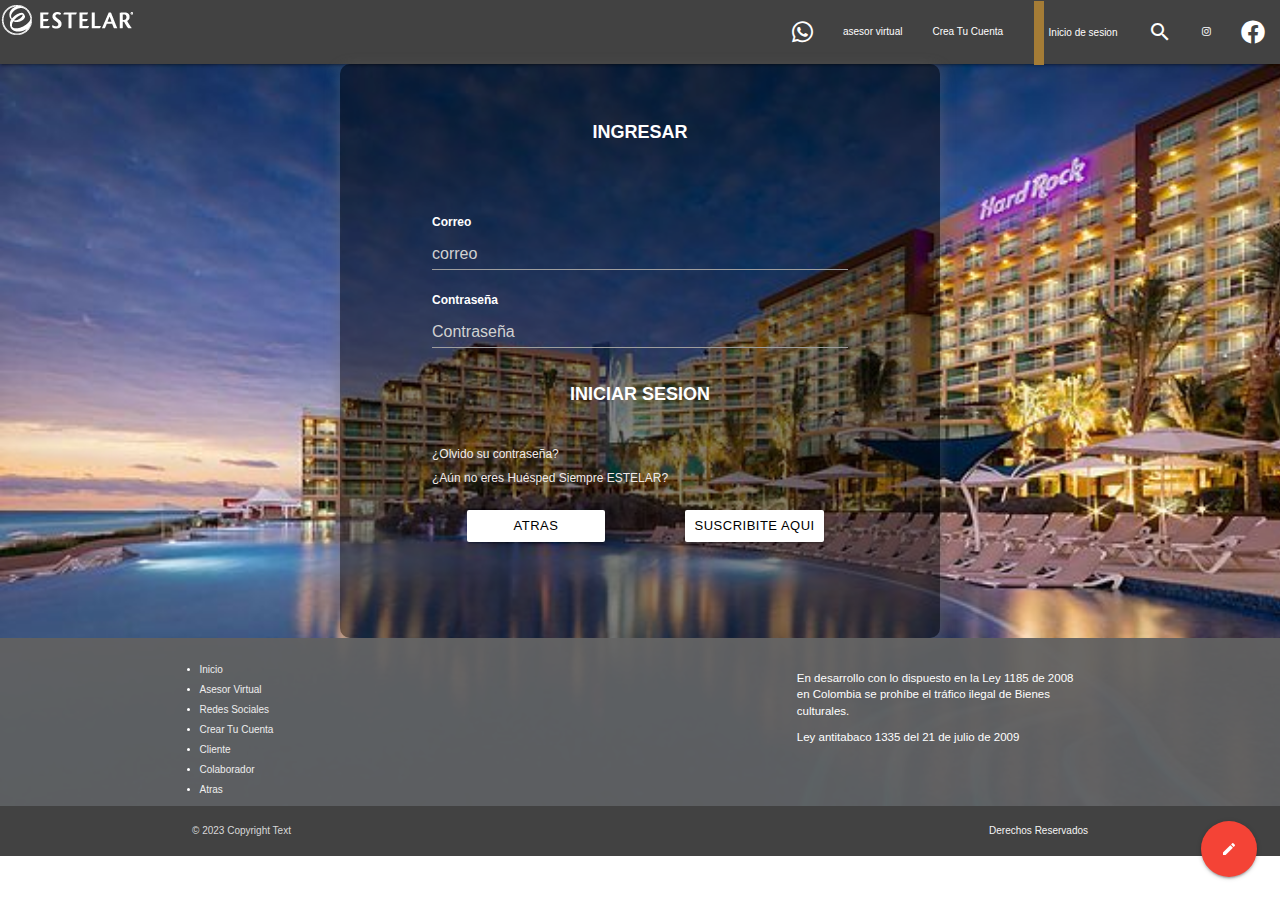
<file: Pantalla de ingreso.html>
<!DOCTYPE html>
<html lang="en">

<head>
  <meta http-equiv="Content-Type" content="text/html; charset=UTF-8" />
  <meta name="viewport" content="width=device-width, initial-scale=1, maximum-scale=1.0" />
  <title>Hotel Esterlar</title>
  <link rel="stylesheet" href="https://cdnjs.cloudflare.com/ajax/libs/font-awesome/6.0.0-beta3/css/all.min.css">
  <!-- CSS  -->
  <link href="https://fonts.googleapis.com/icon?family=Material+Icons" rel="stylesheet">
  <link href="css/materialize.css" type="text/css" rel="stylesheet" media="screen,projection" />
  <link href="css/style.css" type="text/css" rel="stylesheet" media="screen,projection" />
</head>

<body id="pantalla-ingreso">
  <div>
    <!-- barra de menu con logos   -->
    <nav class="grey darken-3 " role="navigation">
      <div class="nav-wrapper">
        <a href="#" class="brand-logo"></a>
        <img src="imagenes del proyecto/Imagen1.png" alt="C:\imagenes del proyecto\Imagen1.png">
        <div id="nav-mobile" class="right hide-on-med-and-down">
          <ul>
            <li> <a href="https://api.whatsapp.com/send?phone=NUMERO_DE_TU_NUMERO" target="_blank"><i
                  class="fab fa-whatsapp"></i></a></li>
            <li class="tab"><a href="#">asesor virtual</a></li>
            <li class="tab"><a href="#">Crea Tu Cuenta</a></li>
            <li class="tab blockquote"><a href="#">
                <blockquote>Inicio de sesion</blockquote>
              </a></li>

            <li><a href="sass.html"><i class="material-icons">search</i></a></li>
            <li><a href="https://www.instagram.com/tu_usuario " class="fab fa-instagram"></i></a>
            <li> <a href="https://www.instagram.com/tu_usuario" target="_blank"><i class="fab fa-facebook"></i></a></li>

          </ul>
        </div>
    </nav>
    <!-- boton flotante -->
    <div class="fixed-action-btn">
      <a class="btn-floating btn-large red">
        <i class="large material-icons">mode_edit</i>
      </a>
      <ul>
        <li><a class="btn-floating red"><i class="material-icons">format_size</i></a></li>
        <li><a class="btn-floating yellow darken-1"><i class="material-icons">brightness_auto </i></a></li>
        <li><a class="btn-floating green"><i class="material-icons">closed_caption_off</i></a></li>
        <li><a class="btn-floating blue"><i class="material-icons">record_voice_over </i></a></li>
        <li><a class="btn-floating blue"><i class="material-icons">g_translate </i></a></li>
      </ul>

    </div>


  </div>

  <section>

    <form class="formulario">
      <fieldset>
        <legend> Ingresar</legend>

        <div class="campos">
          <label> Correo</label>
          <input class="input-text" type="email" placeholder="correo">
        </div>
        <div class="campos">
          <label for="Contraseña">Contraseña</label>
          <input id="Contraseña" type="password" class="validate" placeholder="Contraseña">
        </div>


        <a href="##" class="boton-btn boton--segundario">Iniciar Sesion</a>

        <div>
          <label>¿Olvido su contraseña?</label>
        </div>

        <div>
          <label>¿Aún no eres Huésped Siempre ESTELAR?</label>
        </div>

        <br>



        <div class="row">
          <a class="white black-text btn-small col s4 offset-s1">Atras</a>
          <a class="white black-text btn-small col s4 offset-s2">Suscribite aqui</a>
        </div>


      </fieldset>


    </form>
  </section>








  <!-- footer-->
  <footer class="page-footer grey darken-2">
    <div class="container">
      <div class="row">
        <div class="col s12 m8 l8">
          <li class="left-align"><a class="grey-text text-lighten-3" href="#!">Inicio</a></li>
          <li class="left-align"><a class="grey-text text-lighten-3" href="#!">Asesor Virtual</a></li>
          <li class="left-align"><a class="grey-text text-lighten-3" href="#!">Redes Sociales</a></li>
          <li class="left-align"><a class="grey-text text-lighten-3" href="#!">Crear Tu Cuenta</a></li>
          <li class="left-align"><a class="grey-text text-lighten-3" href="#!">Cliente</a></li>
          <li class="left-align"><a class="grey-text text-lighten-3" href="#!">Colaborador</a></li>
          <li class="left-align"><a class="grey-text text-lighten-3" href="#!">Atras</a></li>
        </div>
        <div class="col s2 m4 l4">
          <h6 class="white-text 1">
            En desarrollo con lo dispuesto en la Ley 1185 de 2008 en Colombia se prohíbe el tráfico ilegal de
            Bienes culturales.</h6>

          <h6>Ley antitabaco 1335 del 21 de julio de 2009</h6>

        </div>
      </div>
    </div>
    <div class="footer-copyright grey darken-3">
      <div class="container">
        © 2023 Copyright Text
        <a class="grey-text text-lighten-4 right" href="#!">Derechos Reservados</a>
      </div>
    </div>
  </footer>



  <!--  Scripts-->
  <script src="https://code.jquery.com/jquery-2.1.1.min.js"></script>
  <script src="js/materialize.js"></script>
  <script src="js/init.js"></script>
  <script>
    document.addEventListener('DOMContentLoaded', function () {
      var elems = document.querySelectorAll('.slider');
      var instances = M.Slider.init(elems,);
    });
  </script>

</body>

</html>
</file>
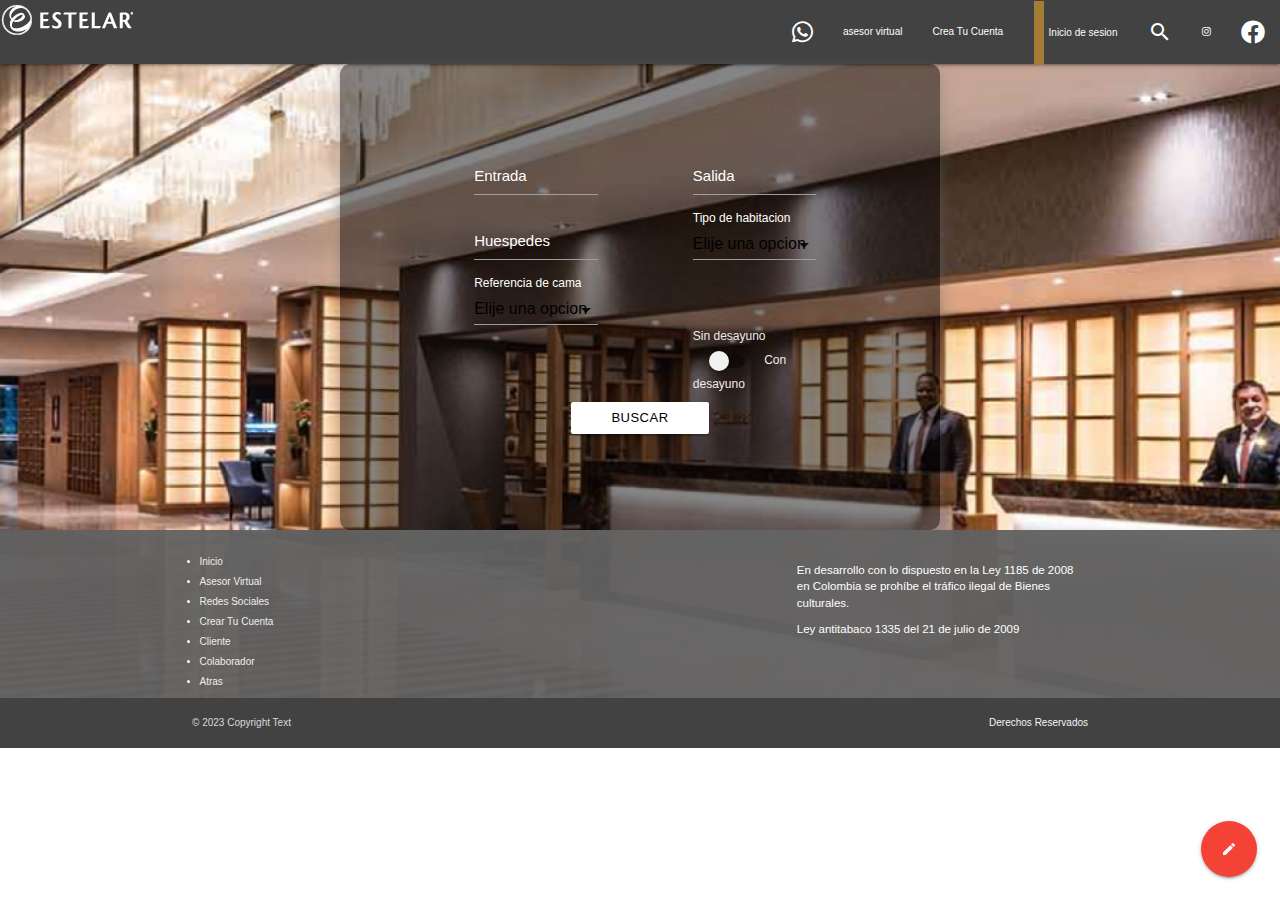
<file: Pantalla de Reserva.html>
<!DOCTYPE html>
<html lang="en">

<head>
  <meta http-equiv="Content-Type" content="text/html; charset=UTF-8" />
  <meta name="viewport" content="width=device-width, initial-scale=1, maximum-scale=1.0" />
  <title>Hotel Esterlar</title>
  <link rel="stylesheet" href="https://cdnjs.cloudflare.com/ajax/libs/font-awesome/6.0.0-beta3/css/all.min.css">
  <!-- CSS  -->
  <link href="https://fonts.googleapis.com/icon?family=Material+Icons" rel="stylesheet">
  <link href="css/materialize.css" type="text/css" rel="stylesheet" media="screen,projection" />
  <link href="css/style.css" type="text/css" rel="stylesheet" media="screen,projection" />
</head>

<body id="pantalla-reserva">
  <!-- barra de menu con logos   -->
  <nav class="grey darken-3 " role="navigation">
    <div class="nav-wrapper">
      <a href="#" class="brand-logo"></a>
      <img src="imagenes del proyecto/Imagen1.png" alt="C:\imagenes del proyecto\Imagen1.png">
      <div id="nav-mobile" class="right hide-on-med-and-down">
        <ul>
          <li> <a href="https://api.whatsapp.com/send?phone=NUMERO_DE_TU_NUMERO" target="_blank"><i
                class="fab fa-whatsapp"></i></a></li>
          <li class="tab"><a href="#">asesor virtual</a></li>
          <li class="tab"><a href="#">Crea Tu Cuenta</a></li>
          <li class="tab blockquote"><a href="#">
              <blockquote>Inicio de sesion</blockquote>
            </a></li>

          <li><a href="sass.html"><i class="material-icons">search</i></a></li>
          <li><a href="https://www.instagram.com/tu_usuario " class="fab fa-instagram"></i></a>
          <li> <a href="https://www.instagram.com/tu_usuario" target="_blank"><i class="fab fa-facebook"></i></a></li>

        </ul>
      </div>
  </nav>

  <!-- boton flotante -->
  <div class="fixed-action-btn">
    <a class="btn-floating btn-large red">
      <i class="large material-icons">mode_edit</i>
    </a>
    <ul>
      <li><a class="btn-floating red"><i class="material-icons">format_size</i></a></li>
      <li><a class="btn-floating yellow darken-1"><i class="material-icons">brightness_auto </i></a></li>
      <li><a class="btn-floating green"><i class="material-icons">closed_caption_off</i></a></li>
      <li><a class="btn-floating blue"><i class="material-icons">record_voice_over </i></a></li>
      <li><a class="btn-floating blue"><i class="material-icons">g_translate </i></a></li>
    </ul>

  </div>

  <section>

    <form class="formulario">
      <fieldset>
        <div class="row">
          <div class="input-field col s4 offset-s1">
            <input type="text" class="datepicker">
            <label for="Entrada">Entrada</label>
          </div>

          <div class="input-field col s4 offset-s2">
            <input type="text" class="datepicker">
            <label for="Salida">Salida</label>
          </div>
        </div>

        <div class="row">
          <div class="input-field col s4 offset-s1">
            <input id="Huespedes" type="number" class="validate">
            <label for="Huespedes">Huespedes</label>
          </div>

          <div class="input-field col s4 offset-s2">

            <select>
              <option value="" disabled selected>Elije una opcion</option>
              <option value="1">Sencilla</option>
              <option value="2">Suite</option>
            </select>
            <label>Tipo de habitacion</label>

          </div>
        </div>

        <div class="row">
          <div class="input-field col s4 offset-s1">
            <select>
              <option value="" disabled selected>Elije una opcion</option>
              <option value="1">Sencilla</option>
              <option value="2">Doble</option>
            </select>
            <label>Referencia de cama</label>
          </div>
          <br><br>
          <div class="switch col s4 offset-s2">

            <label>
              Sin desayuno
              <input type="checkbox">
              <span class="lever"></span>
              Con desayuno
            </label>


          </div>
        </div>

        <div class="row">
          <a class="white black-text btn-small col s4 offset-s4">Buscar</a>
        </div>

      </fieldset>


    </form>
  </section>

  <!-- footer-->

  <footer class="page-footer grey darken-2">
    <div class="container">
        <div class="row">
            <div class="col s12 m8 l8">  
                    <li class="left-align"><a class="grey-text text-lighten-3" href="#!">Inicio</a></li>
                    <li class="left-align"><a class="grey-text text-lighten-3" href="#!">Asesor Virtual</a></li>
                    <li class="left-align"><a class="grey-text text-lighten-3" href="#!">Redes Sociales</a></li>
                    <li class="left-align"><a class="grey-text text-lighten-3" href="#!">Crear Tu Cuenta</a></li>
                    <li class="left-align"><a class="grey-text text-lighten-3" href="#!">Cliente</a></li>
                    <li class="left-align"><a class="grey-text text-lighten-3" href="#!">Colaborador</a></li>
                    <li class="left-align"><a class="grey-text text-lighten-3" href="#!">Atras</a></li>
            </div>
            <div class="col s2 m4 l4">
                <h6 class="white-text 1">
                    En desarrollo con lo dispuesto en la Ley 1185 de 2008 en Colombia se prohíbe el tráfico ilegal de
                    Bienes culturales.</h6>

                <h6>Ley antitabaco 1335 del 21 de julio de 2009</h6>

            </div>
        </div>
    </div>
    <div class="footer-copyright grey darken-3">
        <div class="container">
            © 2023 Copyright Text
            <a class="grey-text text-lighten-4 right" href="#!">Derechos Reservados</a>
        </div>
    </div>
</footer>



  <!--  Scripts-->
  <script src="https://code.jquery.com/jquery-2.1.1.min.js"></script>
  <script src="js/materialize.js"></script>
  <script src="js/init.js"></script>
  <script>
    document.addEventListener('DOMContentLoaded', function () {
      var elems = document.querySelectorAll('.slider');
      var instances = M.Slider.init(elems,);
    });
  </script>
</body>

</html>
</file>
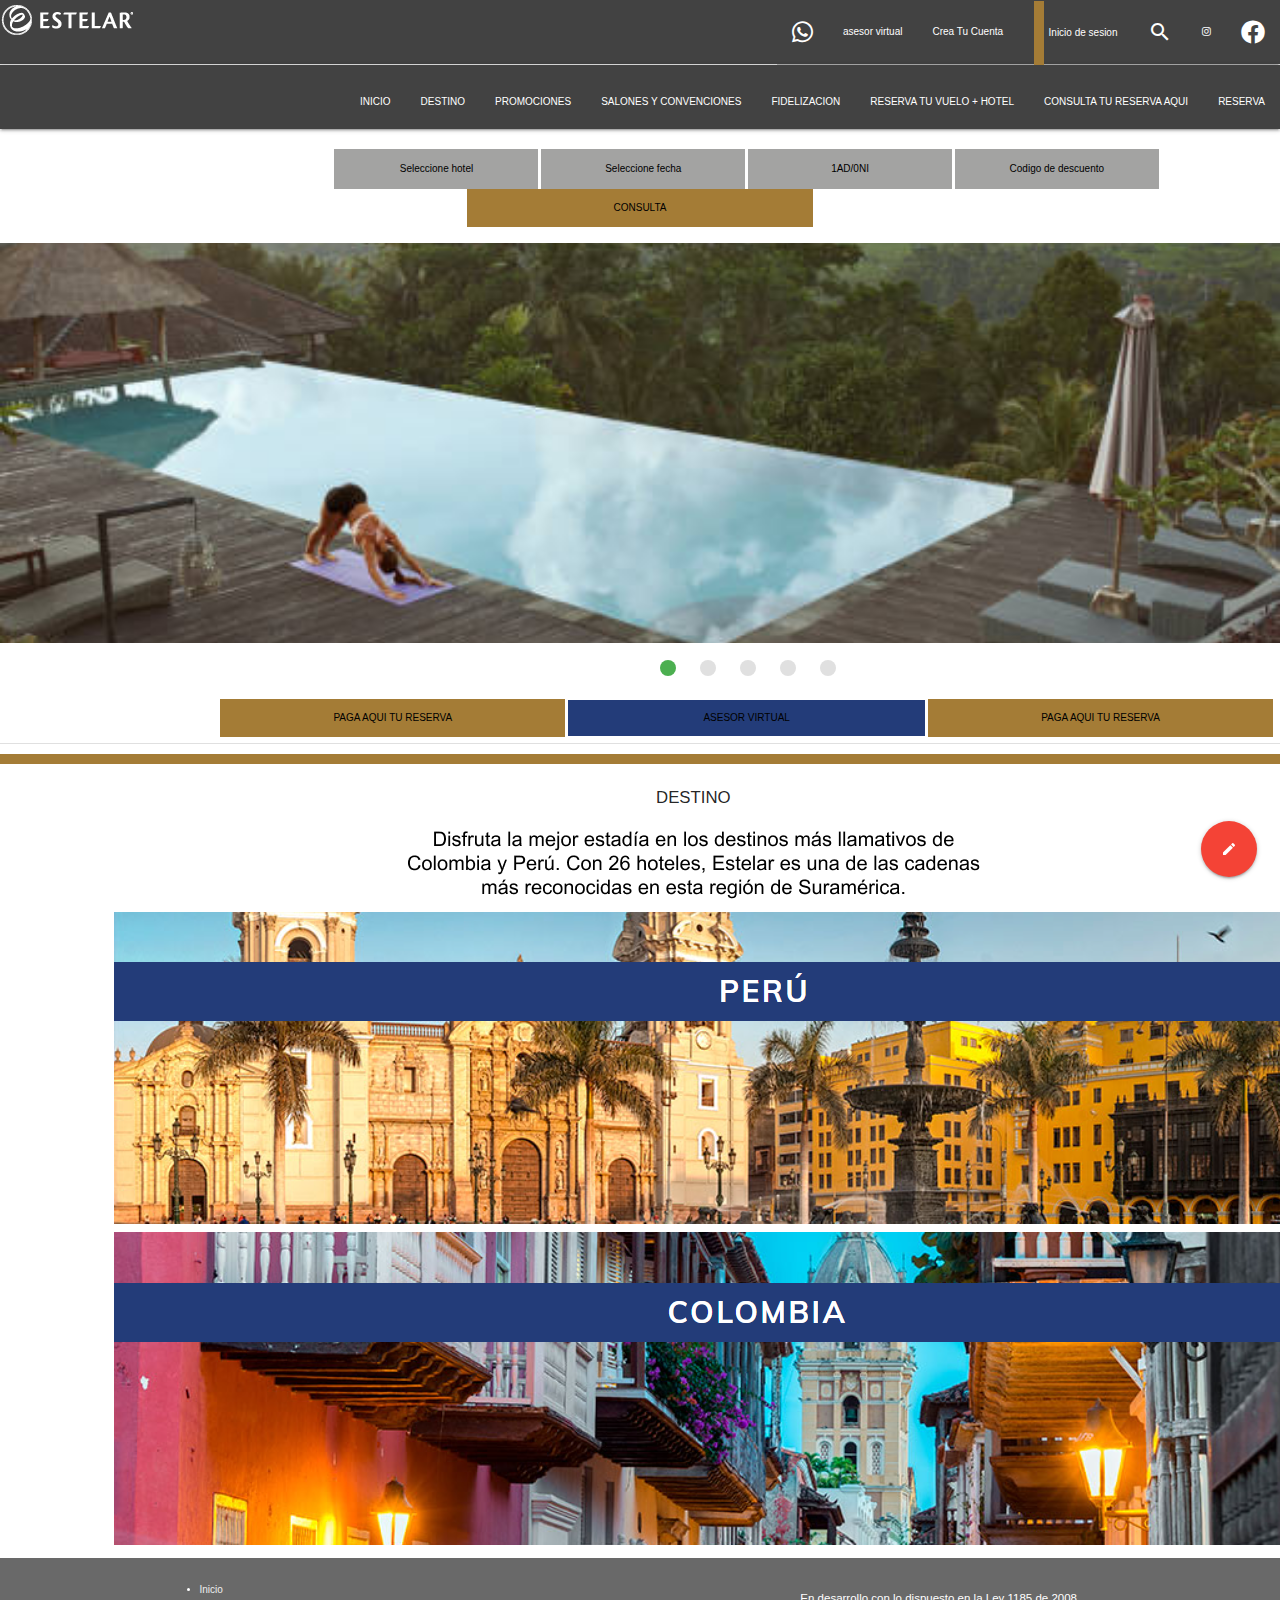
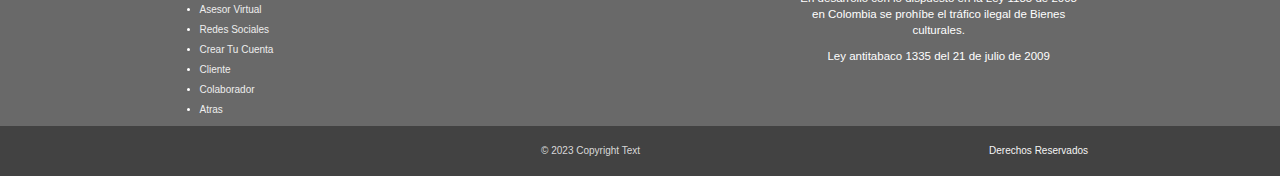
<file: pantalla principal.html>
<!DOCTYPE html>
<html lang="en">

<head>
  <meta http-equiv="Content-Type" content="text/html; charset=UTF-8" />
  <meta name="viewport" content="width=device-width, initial-scale=1, maximum-scale=1.0" />
  <title>Hotel Esterlar</title>
  <link rel="stylesheet" href="https://cdnjs.cloudflare.com/ajax/libs/font-awesome/6.0.0-beta3/css/all.min.css">
  <!--Tiene los iconoes de IG,FB Y WP-->
  <!-- CSS  -->
  <link href="https://fonts.googleapis.com/icon?family=Material+Icons" rel="stylesheet">
  <link href="css/materialize.css" type="text/css" rel="stylesheet" media="screen,projection" />
  <link href="css/style.css" type="text/css" rel="stylesheet" media="screen,projection" />
</head>

<body id="pantalla-principal">
  <!-- barra de menu con logos   -->
  <nav class="grey darken-3 " role="navigation">
    <div class="nav-wrapper">
      <a href="#" class="brand-logo"></a>
      <img src="imagenes del proyecto/Imagen1.png" alt="C:\imagenes del proyecto\Imagen1.png">
      <div id="nav-mobile" class="right hide-on-med-and-down">
        <ul>
          <li> <a href="https://api.whatsapp.com/send?phone=NUMERO_DE_TU_NUMERO" target="_blank"><i
                class="fab fa-whatsapp"></i></a></li>
          <li class="tab"><a href="#">asesor virtual</a></li>
          <li class="tab"><a href="#">Crea Tu Cuenta</a></li>
          <li class="tab blockquote"><a href="#">
              <blockquote>Inicio de sesion</blockquote>
            </a></li>

          <li><a href="sass.html"><i class="material-icons">search</i></a></li>
          <li><a href="https://www.instagram.com/tu_usuario " class="fab fa-instagram"></i></a>
          <li> <a href="https://www.instagram.com/tu_usuario" target="_blank"><i class="fab fa-facebook"></i></a></li>

        </ul>
      </div>
  </nav>

  <div class="divider"></div>
  <div class="section.">
  </div>

  <!-- barra de menu   -->
  <nav class="grey darken-3">
    <div class="nav-wrapper">

      <ul id="nav-mobile" class="right hide-on-med-and-down">
        <li><a href="#">INICIO</a></li>
        <li><a href="#">DESTINO</a></li>
        <li><a href="#">PROMOCIONES</a></li>
        <li><a href="#">SALONES Y CONVENCIONES</a></li>
        <li><a href="#">FIDELIZACION</a></li>
        <li><a href="#">RESERVA TU VUELO + HOTEL</a></li>
        <li><a href="#">CONSULTA TU RESERVA AQUI</a></li>
        <li><a href="#">RESERVA</a></li>
      </ul>
    </div>
  </nav>
  <br>

  <!-- botones  -->
  <div class="center ">
    <div class="row">
      <div class="col s2 push-s5"><span class="flow-text"></span></div>
      <button class="boton">Seleccione hotel</button>
      <button class="boton datepicker">Seleccione fecha</button>
      <button class="boton ">1AD/0NI</button>
      <button class="boton">Codigo de descuento</button>
      <button class="btndorado">CONSULTA</button>
    </div>
  </div>
  <!-- imgende slider -->
  <div class="center section">
    <div class="row">
      <div class=" white">
        <div class="slider col s12">
          <ul class="slides ">
            <li> <a class="carousel-item"><img src="imagenes del proyecto/imagen 1.1..png"></a></li>
            <li> <a class="carousel-item"><img src="imagenes del proyecto/imagen-1.2.png"></a></li>
            <li> <a class="carousel-item"><img src="imagenes del proyecto/imagen 1.2 n.jpeg"></a></li>
            <li> <a class="carousel-item"><img src="imagenes del proyecto/imagen-1.5..png"></a></li>
            <li> <a class="carousel-item"><img src="imagenes del proyecto/imagen-1.6.png"></a></li>

      </a>
          </ul>
        </div>
      </div>
    </div>
  </div>

  <!-- boton flotante -->
  <div class="fixed-action-btn">
    <a class="btn-floating btn-large red">
      <i class="large material-icons">mode_edit</i>
    </a>
    <ul>
      <li><a class="btn-floating red"><i class="material-icons">format_size</i></a></li>
      <li><a class="btn-floating yellow darken-1"><i class="material-icons">brightness_auto </i></a></li>
      <li><a class="btn-floating green"><i class="material-icons">closed_caption_off</i></a></li>
      <li><a class="btn-floating blue"><i class="material-icons">record_voice_over </i></a></li>
      <li><a class="btn-floating blue"><i class="material-icons">g_translate </i></a></li>
    </ul>
    
  </div>






  <!-- botenes de colores -->
  <div class="center ">
    <div class="row">
      <div class="col s2 push-s5"><span class="flow-text"></span></div>
      <button class="btndorado">PAGA AQUI TU RESERVA</button>
      <button class="btnazul">ASESOR VIRTUAL</button>
      <button class="btndorado">PAGA AQUI TU RESERVA</button>

    </div>
   
    <div class="divider"></div>
    <div class="section ">
 <!-- linea dorada -->
      
    
      <div class="lin1"></div>
      <!-- texto -->
      <div class="center">
        <div class="row">
          <div class="col s1 push-s3"><span class="flow-text"></span></div>
          <p class="flow-text">DESTINO</p>
          <div class="center">
            <div class="row">
              <div class="col s1 push-s5"><span class="flow-text"></span></div>
              <img
                src="imagenes del proyecto/Disfruta la mejor estadía en los destinos más llamativos de Colombia y Perú. Con 26 hoteles, Estelar es una de las cadenas más reconocidas en esta región de Suramérica..png">

            </div>

          </div>

          <!--  imagenes ultimas-->
          <div class="center">
            <div class="row">
              <div class="col s1 push-s1">
                <img src="imagenes del proyecto/PERU.png">
                <img src="imagenes del proyecto/COLOMBIA..png">
              </div>
            </div>
          </div>
          
          <!-- footer-->
          <footer class="page-footer grey darken-2">
            <div class="container">
                <div class="row">
                    <div class="col s12 m8 l8">  
                            <li class="left-align"><a class="grey-text text-lighten-3" href="#!">Inicio</a></li>
                            <li class="left-align"><a class="grey-text text-lighten-3" href="#!">Asesor Virtual</a></li>
                            <li class="left-align"><a class="grey-text text-lighten-3" href="#!">Redes Sociales</a></li>
                            <li class="left-align"><a class="grey-text text-lighten-3" href="#!">Crear Tu Cuenta</a></li>
                            <li class="left-align"><a class="grey-text text-lighten-3" href="#!">Cliente</a></li>
                            <li class="left-align"><a class="grey-text text-lighten-3" href="#!">Colaborador</a></li>
                            <li class="left-align"><a class="grey-text text-lighten-3" href="#!">Atras</a></li>
                    </div>
                    <div class="col s2 m4 l4">
                        <h6 class="white-text 1">
                            En desarrollo con lo dispuesto en la Ley 1185 de 2008 en Colombia se prohíbe el tráfico ilegal de
                            Bienes culturales.</h6>
        
                        <h6>Ley antitabaco 1335 del 21 de julio de 2009</h6>
        
                    </div>
                </div>
            </div>
            <div class="footer-copyright grey darken-3">
                <div class="container">
                    © 2023 Copyright Text
                    <a class="grey-text text-lighten-4 right" href="#!">Derechos Reservados</a>
                </div>
            </div>
        </footer>

          <!--  Scripts-->
          <script src="https://code.jquery.com/jquery-2.1.1.min.js"></script>
          <script src="js/materialize.js"></script>
          <script src="js/init.js"></script>
          <script>
            document.addEventListener('DOMContentLoaded', function () {
              var elems = document.querySelectorAll('.slider');
              var instances = M.Slider.init(elems,);
            });
          </script>
          <script>
            var instance = M.Slider.getInstance(height, 500)
          </script>

</body>


</html>
</file>
<file: css/style.css>
html {
  font-size: 62.5%;
  box-sizing: border-box;
  scroll-snap-type: y  mandatory;
}

*,
*:before,
*:after {
  box-sizing: inherit;
}

body {
  font-family: var(--fuenteParrafos);
  font-size: 1, 6rem;
  line-height: 2;
}
@media(min-width: 480px){
#pantalla-olvido-contrasena {
  background-image: url("../imagenes del proyecto/recepcion.png");
  background-size: cover;
  background-repeat: no-repeat;
}
}
@media(min-width: 480px){
#pantalla-crea-tu-cuentas {
  background-image: url("../imagenes del proyecto/crea tu cuenta.jpeg");
  background-size: cover;
  background-repeat: no-repeat;
}
}

.icon-block {
  padding: 0 15px;
}

.icon-block .material-icons {
  font-size: inherit;
}

/* botones grises */
.boton {
  position: center;

  width: 204px;
  height: 40px;
  left: 0px;
  top: 0px;
  border-radius: 0px;
  margin: 60.7958px opx opx;
  padding: .6875px 6.3375;
  border: 1px solid #A3A3A2;
  background: #A3A3A2;
  border-radius: 0px;
}

/* botones DORADO */
.btndorado {
  position: center;
  position: center;
  width: 345.11px;
  height: 37.99px;
  left: 0px;
  top: 0px;
  border-radius: 0px;
  margin: 60.7958px opx opx;
  padding: .6875px 6.3375;
  border: 1px solid #A47C36;
  background: #A47C36;
  border-radius: 0px;
}

/* botones AZUL */
.btnazul {
  position: center;
  position: center;
  width: 357.11px;
  height: 35.99px;
  left: 0px;
  top: 0px;
  border-radius: 0px;
  margin: 60.7958px opx opx;
  padding: .6875px 6.3375;
  border: 1px solid #233C79;
  background: #233C79;
  border-radius: 0px;

}

blockquote {
  border-left: 10px solid #A47C36;
  margin: 0.5px 0.5px;
  padding-left: 0.5rem;
}

.lingold {
  background-color: #A47C36;
  height: 10px;
  margin-right: 0%;
  width: 50%;
}

.lin1 {
  background-color: #A47C36;
  height: 10px;
  margin-left: 0%;
  width: 100%;
}

.line {
  background-color: #a47c36;
  border-radius: 5px;
  content: "";
  height: 3px;
  position: absolute;
  right: 22%;
  top: 0.5em;
  width: 10%;
  z-index: 1;
}

.btncuadrado {
  position: center;
  width: 357.11px;
  height: 35.99px;
  left: 0px;
  top: 0px;
  background-color: #a47c36;
  border-radius: 0px;
  margin: 60.7958px opx opx;
  padding: .6875px 6.3375;
}
@media(min-width: 480px){
#pantalla-principal{

}
}
@media(min-width: 480px){
#pantalla-ingreso {
  background-image: url("../imagenes del proyecto/wallpaper.jpeg");
  background-size: cover;
  background-repeat: no-repeat;
}
}
@media(min-width: 480px){
#pantalla-reserva {
  background-image: url("../imagenes del proyecto/recepcion.png");
  background-size: cover;
  background-repeat: no-repeat;
}
}

.transparent-grey-darke-4 {
  background-color: rgba(55, 71, 79, 0.6);
  /* Replace 0.7 with the desired opacity value (0 to 1) */
}

.carousel-item img {
  max-height: 600px;
  /* Ajusta la altura máxima de las imágenes según tus necesidades */
  max-width: 100%;
  /* Asegura que las imágenes no se salgan del contenedor */
}

.l {
  width: 46%;
  position: relative;
  min-height: 1px;
  padding-left: 15px;
  padding-right: 15px;
}
@media(min-width: 480px){
#pantalla-olvido-contrasena {
  background-image: url("../imagenes del proyecto/recepcion.png");
  background-size: cover;
  background-repeat: no-repeat;
}
}

#mapa-navegacion {
  background-image: url("../imagenes del proyecto/imagenhotelconpalmas.jpeg");
  background-size: cover;
  background-repeat: no-repeat;
}

.seleccion-habitacion {
  height: 550px;
}

.contenido-habitacion {
  padding-left: 10px;
  padding-right: 10px;

}

.estrellas-habitacion {
  float: right;
}

.texto-habitacion {
  font-family: Arial, Helvetica, sans-serif;
  line-height: 1.2;
  margin-top: 2px;
  margin-bottom: 2px;
  text-align: justify;
}

.divprincipal {
  margin-top: 8px;
  margin-right: 64px;
  margin-bottom: 15px;
  margin-left: 42px;
  float: left;
  position: relative;
  width: 26%;
  height: 516px;
  background-color: #D9D9D9;
  border-radius: 25px;
  flex-wrap: nowrap;
}

.imagen-habitacion {
  width: 100%;
  height: 350px;
  border-radius: 25px;
}

.checked {
  color: #875702;
}

.titulo-tipo-habitacion {
  text-align: center;
  color: #A56A03;
  font-weight: 900;
  margin-top: 2px;
  margin-bottom: 2px;
}

.precio-habitacion {
  text-align: left;
  font-family: arial, narrow Impact, Haettenschweiler, 'Arial Narrow Bold', sans-serif;
  color: #A56A03;
  font-weight: 700;
  margin-top: -2rem;
}

.divprincipal1 {
  margin-top: 15px;
  margin-right: 25px;
  margin-bottom: 15px;
  margin-left: 500px;

  position: relative;
  width: 40%;
  height: 547px;
  background-color: #D9D9D9;
  border-radius: 54px;
  flex-wrap: nowrap;
}

.imagen-habitacion1 {
  width: 100%;
  height: 350px;
  border-radius: 25px;
}

.btnazul1 {
  position: center;
  position: center;
  width: 160px;
  height: 35.99px;
  left: 100px;
  top: 100px;
  border-radius: 0px;
  margin: 27.7958px 170px -7px;
  padding: .6875px 6.3375;
  border: 1px solid #233C79;
  background: #233C79;
  border-radius: 0px;
  cursor: pointer;
}

.boton-btn {
  display: block;
  color: #ffff;
  text-align: center;
  padding: 1rem 3rem;
  font-size: 1.8rem;
  text-transform: uppercase;
  font-weight: 700;
  margin-bottom: 2rem;
  border: none;
}

@media(min-width:768px) {
  .boton {
    display: inline-block;
  }
}

.boton--segundario {
  background-color: var(--primario);
}

.precio-habitacion1 {
  text-align: right;
  font-family: arial, narrow Impact, Haettenschweiler, 'Arial Narrow Bold', sans-serif;
  color: #A56A03;
  font-weight: 700;
  margin-top: 20px;
  cursor: pointer;
}

.titulo-tipo-habitacion1 {
  text-align: center;
  color: #A56A03;
  font-weight: 900;
  margin-top: -14px;
  margin-bottom: 2px;
}

.texto-habitacion1 {
  font-family: Arial, Helvetica, sans-serif;
  line-height: 1.2;
  margin-top: 9px;
  margin-bottom: 2px;
  text-align: center;
}

.contenido-habitacion1 {
  padding-left: 16px;
  padding-right: 18px;
  
}

.icono {
  color: #A56A03;
}

#panta-crea-tu-cuenta {
  background-image: url("../imagenes del proyecto/crea tu cuenta.jpeg");
  background-size: cover;
  background-repeat: no-repeat;

  font-family: Arial, sans-serif;
  /* Puedes cambiar la fuente según tus preferencias */
  color: hsl(0, 0%, 63%);
  /* Color del texto, puedes ajustarlo según tu imagen de fondo */
}

.formulario {
  background-color: rgba(0, 0, 0, 0.47);
  width: min(60rem, 100%);
  margin: auto;
  padding: 5rem;
  border-radius: 1rem;
  -webkit-caja-sombra: 0px 5px 15px 0px rgba(112, 112, 112, 0.48);
  -moz-caja-sombra: 0px 5px 15px 0px rgba(112, 112, 112, 0.48);
  box-shadow: 0px 5px 15px 0px rgba(112, 112, 112, 0.48);

}

.formulario fieldset {
  border: none;
  padding: 4rem;
  font-family: Arial, Helvetica, sans-serif;
}

.formulario legend {
  text-align: center;
  font-size: 1.8rem;
  text-transform: uppercase;
  font-weight: 700;
  margin-bottom: 2rem;
  color: #fff;
}

@media(min-width:768px) {
  .contenedor-campos {
    display: grid;
    grid-template-columns: repeat(2, 1fr);
    grid-template-rows: auto, auto, 20rem;
    column-gap: 1rem;

  }
}

.campos:nth-child(3),
.campos:nth-child(4) {
  grid-column: 1/3;
}

.campos {
  margin-bottom: 1rem;

}

.campos label {
  color: #ffff;
  font-weight: bold;
  margin-bottom: .5rem;
  display: block;
}

.campos textarea {
  height: 20rem;

}

.input-text {
  width: 100%;
  border: none;
  padding: 1.5rem;
  border-radius: .5rem;
  color: #ffff;

}

.enviar.boton {
  width: 100%;

}

.footer {
  display: flex;
  justify-content: space-between;
  align-items: center;
  padding-top: 4rem;
}
</file>
